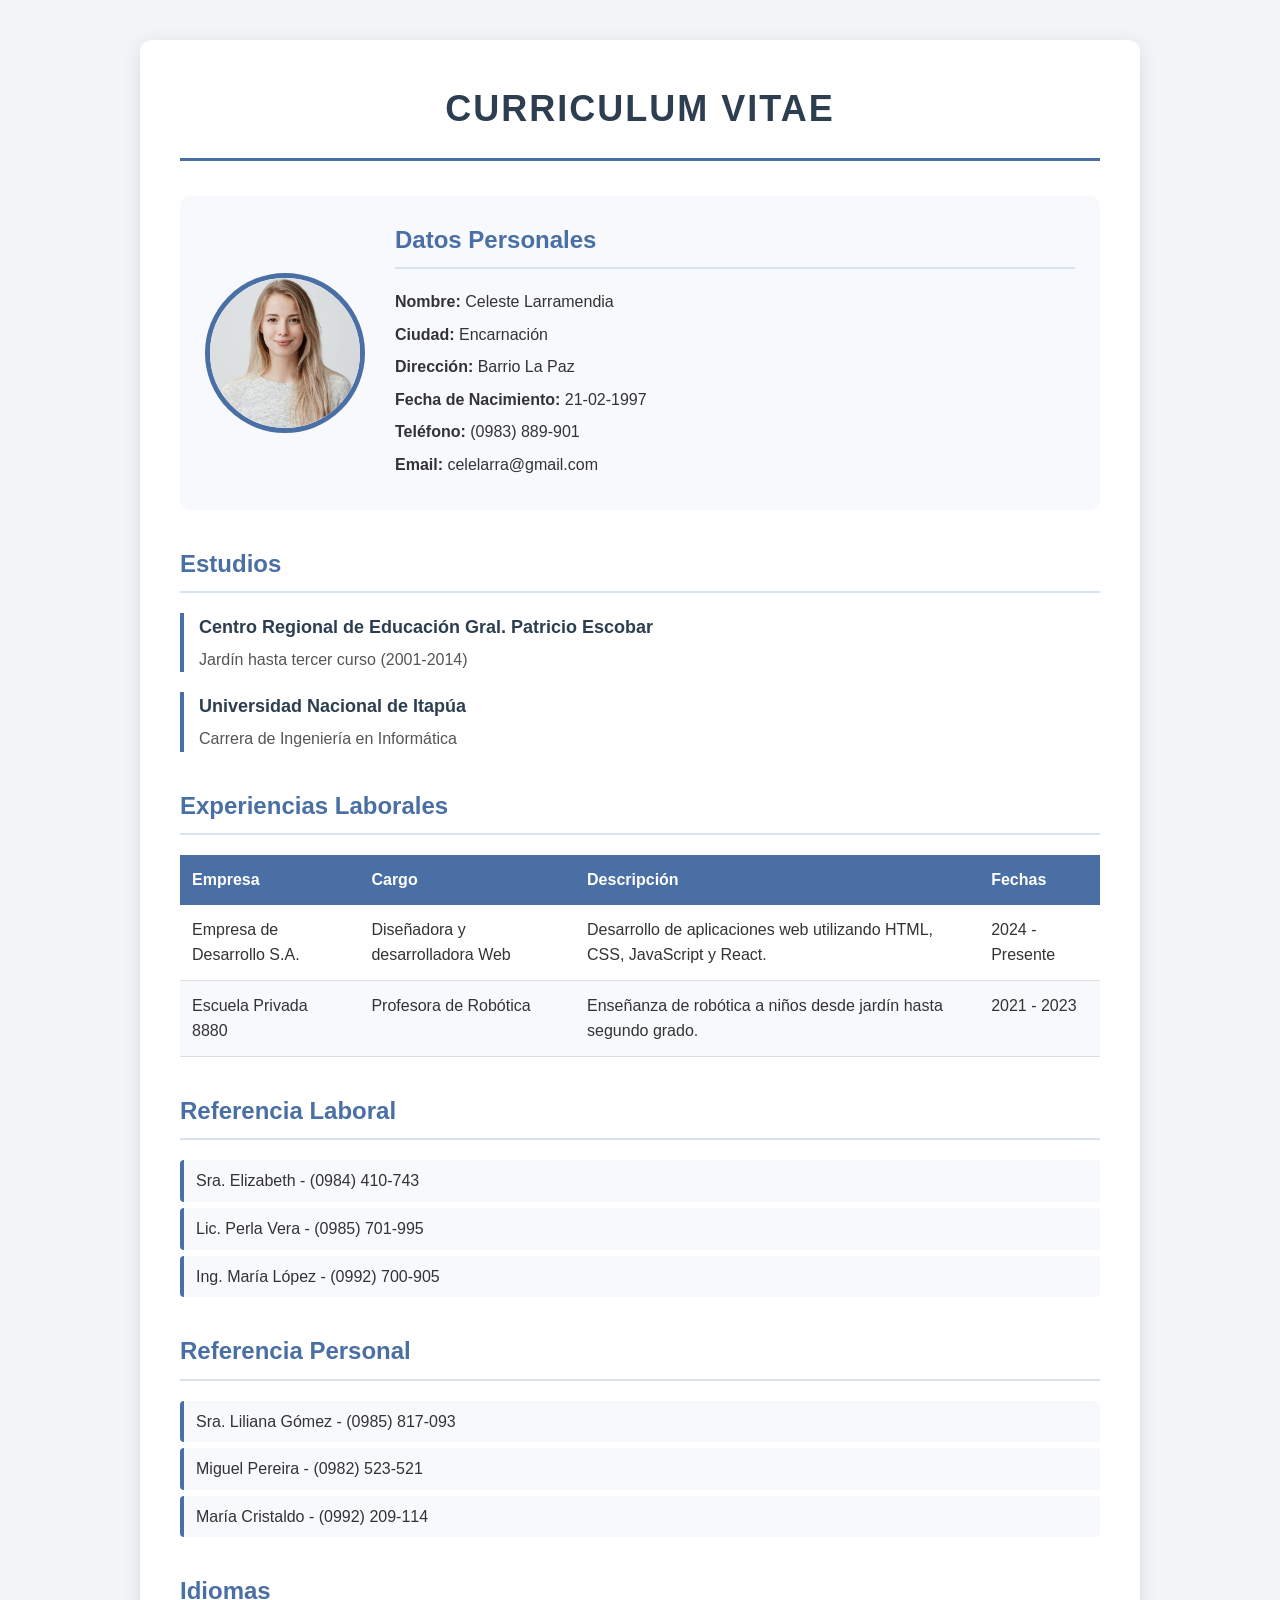
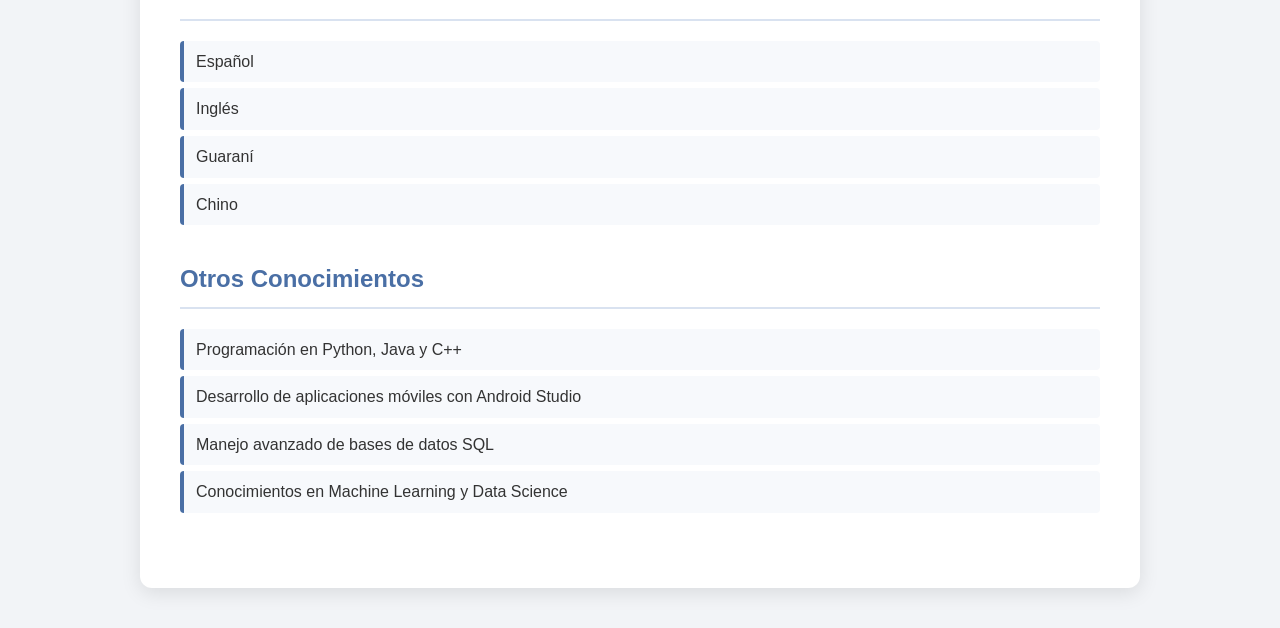
<file: index.html>
<!DOCTYPE html>
<html lang="es">

<head>
    <meta charset="UTF-8">
    <meta name="viewport" content="width=device-width, initial-scale=1.0">

    <title>Curriculum Vitae - Celeste Larramendia</title>

    <link rel="stylesheet" href="estilos.css">
</head>

<body>

    <div class="container">

        <header>
            <h1>Curriculum Vitae</h1>
        </header>

        <section class="personal-info">

            <img src="perfil.jpg" alt="Foto personal">

            <div class="datos">

                <h2>Datos Personales</h2>

                <p><strong>Nombre:</strong> Celeste Larramendia</p>
                <p><strong>Ciudad:</strong> Encarnación</p>
                <p><strong>Dirección:</strong> Barrio La Paz</p>
                <p><strong>Fecha de Nacimiento:</strong> 21-02-1997</p>
                <p><strong>Teléfono:</strong> (0983) 889-901</p>
                <p><strong>Email:</strong> celelarra@gmail.com</p>

            </div>

        </section>


        <section class="education">

            <h2>Estudios</h2>

            <div class="item">

                <h3>Centro Regional de Educación Gral. Patricio Escobar</h3>

                <p>
                    Jardín hasta tercer curso (2001-2014)
                </p>

            </div>

            <div class="item">

                <h3>Universidad Nacional de Itapúa</h3>

                <p>
                    Carrera de Ingeniería en Informática
                </p>

            </div>

        </section>


        <section class="experience">

            <h2>Experiencias Laborales</h2>

            <table>

                <thead>

                    <tr>
                        <th>Empresa</th>
                        <th>Cargo</th>
                        <th>Descripción</th>
                        <th>Fechas</th>
                    </tr>

                </thead>

                <tbody>

                    <tr>

                        <td>Empresa de Desarrollo S.A.</td>

                        <td>
                            Diseñadora y desarrolladora Web
                        </td>

                        <td>
                            Desarrollo de aplicaciones web utilizando
                            HTML, CSS, JavaScript y React.
                        </td>

                        <td>
                            2024 - Presente
                        </td>

                    </tr>


                    <tr>

                        <td>Escuela Privada 8880</td>

                        <td>
                            Profesora de Robótica
                        </td>

                        <td>
                            Enseñanza de robótica a niños desde jardín
                            hasta segundo grado.
                        </td>

                        <td>
                            2021 - 2023
                        </td>

                    </tr>

                </tbody>

            </table>

        </section>


        <section class="info">

            <h2>Referencia Laboral</h2>

            <ul>
                <li>Sra. Elizabeth - (0984) 410-743</li>
                <li>Lic. Perla Vera - (0985) 701-995</li>
                <li>Ing. María López - (0992) 700-905</li>
            </ul>

        </section>


        <section class="info">

            <h2>Referencia Personal</h2>

            <ul>
                <li>Sra. Liliana Gómez - (0985) 817-093</li>
                <li>Miguel Pereira - (0982) 523-521</li>
                <li>María Cristaldo - (0992) 209-114</li>
            </ul>

        </section>


        <section class="info">

            <h2>Idiomas</h2>

            <ul>
                <li>Español</li>
                <li>Inglés</li>
                <li>Guaraní</li>
                <li>Chino</li>
            </ul>

        </section>


        <section class="info">

            <h2>Otros Conocimientos</h2>

            <ul>
                <li>Programación en Python, Java y C++</li>
                <li>Desarrollo de aplicaciones móviles con Android Studio</li>
                <li>Manejo avanzado de bases de datos SQL</li>
                <li>Conocimientos en Machine Learning y Data Science</li>
            </ul>

        </section>

    </div>

</body>

</html>
</file>
<file: estilos.css>
* {
    margin: 0;
    padding: 0;
    box-sizing: border-box;
}

body {
    font-family: Arial, Helvetica, sans-serif;
    background-color: #f2f4f7;
    color: #333;
    line-height: 1.6;
}

.container {
    width: 90%;
    max-width: 1000px;
    margin: 40px auto;
    background-color: white;
    padding: 40px;
    border-radius: 12px;
    box-shadow: 0 5px 20px rgba(0, 0, 0, 0.1);
}

header {
    text-align: center;
    margin-bottom: 35px;
    border-bottom: 3px solid #4a6fa5;
    padding-bottom: 20px;
}

header h1 {
    color: #2c3e50;
    font-size: 36px;
    text-transform: uppercase;
    letter-spacing: 2px;
}


h2 {
    color: #4a6fa5;
    font-size: 24px;
    margin-bottom: 20px;
    border-bottom: 2px solid #d9e2f0;
    padding-bottom: 8px;
}

h3 {
    color: #2c3e50;
    font-size: 18px;
    margin-bottom: 5px;
}


.personal-info {
    display: flex;
    align-items: center;
    gap: 30px;
    margin-bottom: 35px;
    padding: 25px;
    background-color: #f7f9fc;
    border-radius: 10px;
}

.personal-info img {
    width: 160px;
    height: 160px;
    object-fit: cover;
    border-radius: 50%;
    border: 5px solid #4a6fa5;
}

.datos {
    flex: 1;
}

.datos p {
    margin-bottom: 7px;
}


.education,
.experience,
.info {
    margin-bottom: 35px;
}


.item {
    margin-bottom: 20px;
    padding-left: 15px;
    border-left: 4px solid #4a6fa5;
}

.item p {
    color: #555;
}


table {
    width: 100%;
    border-collapse: collapse;
    margin-top: 15px;
}

table th {
    background-color: #4a6fa5;
    color: white;
    padding: 12px;
    text-align: left;
}

table td {
    padding: 12px;
    border-bottom: 1px solid #ddd;
    vertical-align: top;
}

table tr:nth-child(even) {
    background-color: #f7f9fc;
}

table tr:hover {
    background-color: #eaf0f8;
}


ul {
    list-style: none;
    padding-left: 0;
}

ul li {
    padding: 8px 12px;
    margin-bottom: 6px;
    background-color: #f7f9fc;
    border-left: 4px solid #4a6fa5;
    border-radius: 4px;
}


@media (max-width: 768px) {

    .container {
        width: 95%;
        padding: 20px;
        margin: 20px auto;
    }

    header h1 {
        font-size: 28px;
    }

    .personal-info {
        flex-direction: column;
        text-align: center;
    }

    .personal-info img {
        width: 130px;
        height: 130px;
    }

    table {
        display: block;
        overflow-x: auto;
    }

    table th,
    table td {
        min-width: 150px;
    }
}
</file>
